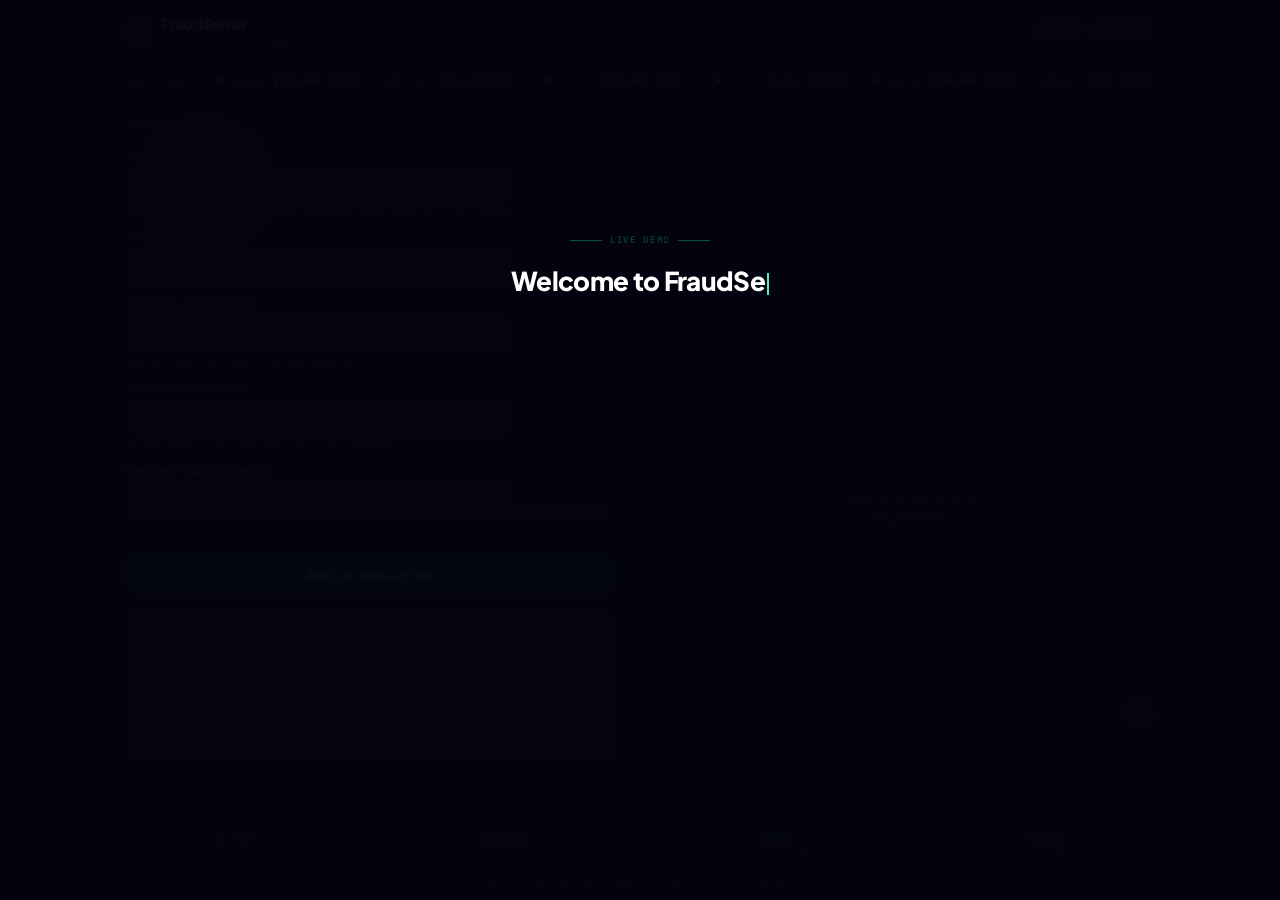
<file: templates/index.html>
<!DOCTYPE html>
<html lang="en">
<head>
<meta charset="UTF-8"/>
<meta name="viewport" content="width=device-width, initial-scale=1.0, maximum-scale=1.0"/>
<title>FraudSense — AML Transaction</title>
<link href="https://fonts.googleapis.com/css2?family=Plus+Jakarta+Sans:wght@300;400;500;600;700;800&family=JetBrains+Mono:wght@400;500&display=swap" rel="stylesheet"/>
<link rel="stylesheet" href="../static/css/fraudsense.css"/>
</head>
<body>

<canvas id="bgc"></canvas>


<div id="intro">
  <div class="intro-box">
    <div class="intro-tag">Live Demo</div>
    <div class="intro-heading" id="typed"></div>
    <div class="intro-sub" id="isub"></div>
    <div class="intro-steps" id="isteps">
      <div class="istep"><div class="isn">01</div><div class="ist"><strong>Pick the transaction type.</strong> Some move money in ways fraud loves. The model knows which ones.</div></div>
      <div class="istep"><div class="isn">02</div><div class="ist"><strong>Fill in the amounts.</strong> It is not just about how much was sent. It is about what was left behind.</div></div>
      <div class="istep"><div class="isn">03</div><div class="ist"><strong>Run it.</strong> You get a fraud score, a fraud type, and a full draft report ready to review.</div></div>
    </div>
    <p class="intro-note" id="inote">Uses PaySim synthetic data. Real systems also screen against watchlists and customer history. The logic here reflects those same principles.</p>
    <button class="ibtn" id="ibtn" onclick="closeIntro()">Show me</button>
  </div>
</div>


<div id="shell">
  <div class="topbar" id="topbar">
    <div class="tb-l">
      <div class="tb-mark"><svg viewBox="0 0 16 16"><circle cx="8" cy="8" r="5"/><path d="M8 5.5V8.5l2 1.5"/></svg></div>
      <div>
        <div class="tb-name">FraudSense</div>
        <div class="tb-sub">aml transaction intelligence</div>
      </div>
    </div>
    <div class="tb-r">
      <span class="pill pill-live">live</span>
      <span class="pill pill-auc">auc 0.998</span>
    </div>
  </div>

  <div class="feed-strip" id="feed-strip">
    <div class="feed-lbl">Transactions</div>
    <div class="feed-track"><div class="feed-inner" id="feed-inner"></div></div>
  </div>

  <div class="main">
    <div class="panel panel-l" id="panel-l">
      <div class="plabel">Transaction input</div>
      <div class="field" id="f-type">
        <label>Transaction type</label>
        <select id="txtype">
          <option value="TRANSFER">TRANSFER</option>
          <option value="CASH_OUT">CASH_OUT</option>
          <option value="PAYMENT">PAYMENT</option>
          <option value="DEBIT">DEBIT</option>
        </select>
        <div class="fhint">TRANSFER and CASH_OUT are the only types where fraud shows up in this dataset.</div>
      </div>
      <div class="field" id="f-amount">
        <label>Amount</label>
        <input type="number" id="amount" placeholder="e.g. 181000"/>
      </div>
      <div class="field" id="f-ob">
        <label>Sender balance before</label>
        <input type="number" id="ob" placeholder="e.g. 181000"/>
        <div class="fhint">What the sender had before they sent anything.</div>
      </div>
      <div class="field" id="f-oa">
        <label>Sender balance after</label>
        <input type="number" id="oa" placeholder="e.g. 0"/>
        <div class="fhint">If this drops to zero, the model pays close attention.</div>
      </div>
      <div class="field" id="f-db">
        <label>Recipient balance before</label>
        <input type="number" id="db" placeholder="e.g. 0"/>
        <div class="fhint">Zero here is a red flag. It can mean a throwaway account set up just to receive stolen funds.</div>
      </div>
      <button class="rbtn" id="rbtn" onclick="runAnalysis()">Analyze transaction</button>
      <div class="scbox">
        <div class="sc-hd">Try a scenario</div>
        <button class="sc sc-r" onclick="loadScenario('f1')">Full account drain via TRANSFER</button>
        <button class="sc sc-r" onclick="loadScenario('f2')">CASH_OUT to a zero-balance account</button>
        <button class="sc sc-g" onclick="loadScenario('l1')">Routine PAYMENT transaction</button>
      </div>
    </div>

    <div class="panel" id="panel-r">
      <div class="plabel">Analysis output</div>
      <div class="idle" id="idle">
        <svg viewBox="0 0 24 24"><rect x="3" y="3" width="18" height="18" rx="3"/><path d="M8 12h8M12 8v8"/></svg>
        <div class="idle-t">Enter a transaction and run the model</div>
      </div>
      <div class="results" id="results">
        <div class="verd" id="verd">
          <div class="vl"><div class="vdot" id="vdot"></div><div><div class="vname" id="vname">—</div><div class="vsub" id="vsub">—</div></div></div>
          <div class="vpct" id="vpct">—</div>
        </div>
        <div class="pcard" id="pcard">
          <div class="prow"><span>Fraud probability</span><span id="ppct">—</span></div>
          <div class="btrack"><div class="bfill" id="bfill" style="width:0%"></div></div>
          <div class="sgrid" id="sgrid"></div>
        </div>
        <div class="tcard" id="tcard">
          <div class="ttop">
            <div><div class="tname" id="tname">—</div><div class="tfatf" id="tfatf">—</div></div>
            <div class="tbadge" id="tbadge">—</div>
          </div>
          <div class="tdesc" id="tdesc">—</div>
          <div class="tsigs" id="tsigs"></div>
        </div>
        <div class="rcard" id="rcard">
          <div class="rhead">Why the model flagged this</div>
          <div id="reasons"></div>
        </div>
        <button class="sarbtn" id="sarbtn" onclick="openSAR()">Generate SAR Draft</button>
      </div>
    </div>
  </div>

  <div class="statsbar">
    <div class="fstat"><div class="fsn">0.998</div><div class="fsl">AUC-ROC</div></div>
    <div class="fstat"><div class="fsn">XGBoost</div><div class="fsl">Algorithm</div></div>
    <div class="fstat"><div class="fsn">SMOTE</div><div class="fsl">Imbalance handling</div></div>
    <div class="fstat"><div class="fsn">PaySim</div><div class="fsl">Training data</div></div>
  </div>

  <div class="pfooter">&#169; All Rights Reserved 2026 &nbsp;|&nbsp; Designed by Peace Valari</div>
</div>

<div id="sar-modal">
  <div class="sarbox">
    <div class="sarh">
      <div><div class="sareyebrow">Suspicious Activity Report</div><div class="sartitle">SAR Draft</div></div>
      <div class="sarx" onclick="closeSAR()">&#10005;</div>
    </div>
    <div class="sarmeta" id="sarmeta"></div>
    <div class="sarsec"><div class="sarsl">Narrative</div><div class="sarnar" id="sarnar"></div></div>
    <div class="sarsec"><div class="sarsl">Red flags identified</div><div class="sarflags" id="sarflags"></div></div>
    <div class="sarfn">Model-generated draft for demonstration purposes.<br/>In production, reviewed and filed by a certified AML analyst under FATF Recommendation 20.</div>
  </div>
</div>

<div id="clayer">
  <div class="cring" id="cring"></div>
  <div class="ccard" id="ccard">
    <div class="ctag" id="ctag"></div>
    <div class="ctitle" id="ctitle"></div>
    <div class="cbody" id="cbody"></div>
    <div class="cfoot">
      <div class="cdots" id="cdots"></div>
      <div class="cnav">
        <button class="cbtn csk" onclick="endTour()">Skip</button>
        <button class="cbtn cnx" id="cnext" onclick="nextStep()">Next</button>
      </div>
    </div>
  </div>
</div>

 <script src="../static/js/fraudsense.js"></script>
</body>
</html>
</file>
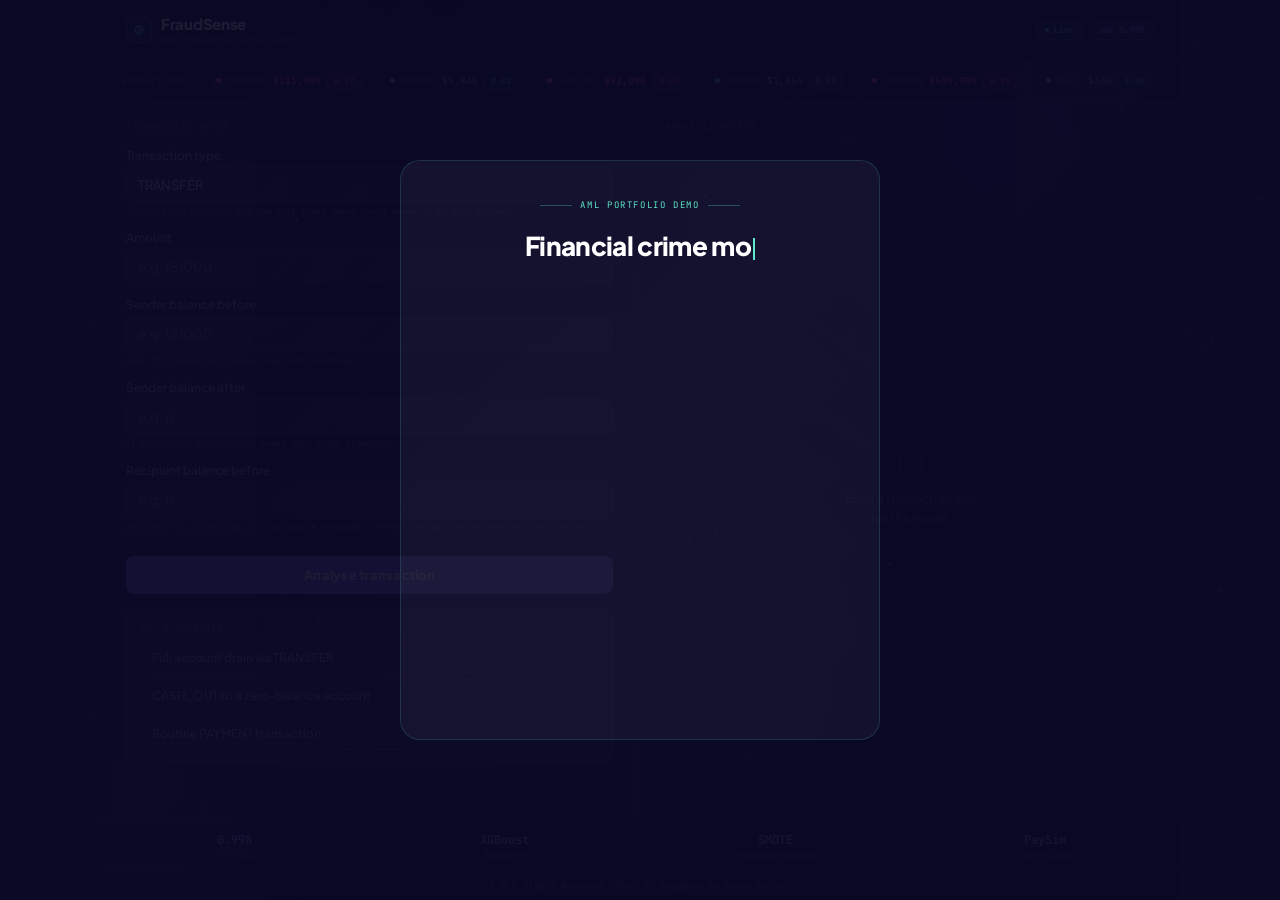
<file: claudex.html>
<!DOCTYPE html>
<html lang="en">
<head>
<meta charset="UTF-8"/>
<meta name="viewport" content="width=device-width, initial-scale=1.0, maximum-scale=1.0"/>
<title>FraudSense — AML Transaction Intelligence</title>
<link href="https://fonts.googleapis.com/css2?family=Plus+Jakarta+Sans:wght@300;400;500;600;700;800&family=JetBrains+Mono:wght@400;500&display=swap" rel="stylesheet"/>
<style>
:root{
  --bg1:#0f0c29;
  --bg2:#1a1a4e;
  --bg3:#0d2137;
  --surface:rgba(255,255,255,0.05);
  --surface2:rgba(255,255,255,0.03);
  --border:rgba(255,255,255,0.1);
  --border2:rgba(255,255,255,0.06);
  --accent:#5ee7c8;
  --accent2:#7b6ff0;
  --accent-dim:rgba(94,231,200,0.1);
  --accent-border:rgba(94,231,200,0.25);
  --red:#ff6b8a;
  --red-dim:rgba(255,107,138,0.08);
  --red-border:rgba(255,107,138,0.25);
  --green:#5ee7c8;
  --green-dim:rgba(94,231,200,0.08);
  --green-border:rgba(94,231,200,0.25);
  --amber:#ffcb6b;
  --text:#e8f0ff;
  --text-mid:rgba(232,240,255,0.55);
  --text-dim:rgba(232,240,255,0.28);
  --mono:'JetBrains Mono',monospace;
  --sans:'Plus Jakarta Sans',sans-serif;
}
*{box-sizing:border-box;margin:0;padding:0;-webkit-tap-highlight-color:transparent}
html,body{font-family:var(--sans);color:var(--text);overflow-x:hidden;min-height:100vh}
body{background:linear-gradient(135deg,var(--bg1) 0%,var(--bg2) 45%,var(--bg3) 100%);background-attachment:fixed}

canvas#bgc{position:fixed;inset:0;width:100%;height:100%;pointer-events:none;z-index:0;opacity:1}
#shell{position:relative;z-index:1;max-width:1080px;margin:0 auto;display:flex;flex-direction:column;min-height:100vh}

/* INTRO */
#intro{
  position:fixed;inset:0;z-index:500;
  background:rgba(10,8,35,0.92);
  display:flex;align-items:center;justify-content:center;
  padding:clamp(16px,4vw,40px);
  transition:opacity 0.55s ease,transform 0.55s ease;
}
#intro.out{opacity:0;transform:scale(0.98);pointer-events:none}
.intro-box{
  max-width:480px;width:100%;
  background:rgba(255,255,255,0.04);
  border:1px solid rgba(94,231,200,0.15);
  border-radius:20px;
  padding:clamp(22px,4vw,38px);
  text-align:center;
}
.intro-tag{
  font-family:var(--mono);font-size:9px;letter-spacing:0.18em;
  color:var(--accent);text-transform:uppercase;margin-bottom:18px;
  display:flex;align-items:center;justify-content:center;gap:8px;
}
.intro-tag::before,.intro-tag::after{content:'';flex:1;max-width:32px;height:0.5px;background:rgba(94,231,200,0.3)}
.intro-heading{
  font-size:clamp(20px,3.5vw,26px);font-weight:800;
  color:#fff;line-height:1.3;margin-bottom:6px;
  letter-spacing:-0.025em;min-height:clamp(52px,6vw,68px);
}
.cursor{display:inline-block;width:2px;height:0.85em;background:var(--accent);vertical-align:middle;margin-left:2px;animation:bl 0.85s step-end infinite}
@keyframes bl{0%,100%{opacity:1}50%{opacity:0}}
.intro-sub{font-size:clamp(11px,1.5vw,13px);color:var(--text-mid);margin-bottom:clamp(16px,3vw,22px);line-height:1.65;opacity:0;transition:opacity 0.5s}
.intro-sub.show{opacity:1}
.intro-steps{display:flex;flex-direction:column;gap:8px;margin-bottom:clamp(14px,2.5vw,20px);text-align:left;opacity:0;transform:translateY(5px);transition:opacity 0.45s,transform 0.45s}
.intro-steps.show{opacity:1;transform:translateY(0)}
.istep{display:flex;gap:11px;padding:10px 12px;background:rgba(94,231,200,0.06);border:0.5px solid rgba(94,231,200,0.15);border-radius:10px}
.isn{font-family:var(--mono);font-size:9px;color:var(--accent);min-width:16px;padding-top:2px;font-weight:500}
.ist{font-size:clamp(11px,1.4vw,12.5px);color:var(--text-mid);line-height:1.6}
.ist strong{color:var(--text);font-weight:700}
.intro-note{font-family:var(--mono);font-size:9px;color:var(--text-dim);line-height:1.75;margin-bottom:clamp(14px,2.5vw,20px);opacity:0;transition:opacity 0.5s 0.1s}
.intro-note.show{opacity:1}
.ibtn{width:100%;padding:11px;background:var(--accent2);border:none;border-radius:10px;color:#fff;font-family:var(--sans);font-size:clamp(12px,1.5vw,13px);font-weight:700;cursor:pointer;letter-spacing:0.03em;opacity:0;pointer-events:none;transition:opacity 0.5s,background 0.2s,transform 0.1s}
.ibtn.show{opacity:1;pointer-events:all}
.ibtn:hover{background:#6a5ee0}
.ibtn:active{transform:scale(0.98)}

/* NAV */
.topbar{
  display:flex;align-items:center;justify-content:space-between;
  padding:clamp(10px,1.8vh,14px) clamp(14px,2.5vw,26px);
  border-bottom:0.5px solid var(--border);
  background:rgba(10,8,35,0.5);
  position:sticky;top:0;z-index:50;
}
.tb-l{display:flex;align-items:center;gap:9px}
.tb-mark{width:26px;height:26px;background:rgba(94,231,200,0.12);border:0.5px solid rgba(94,231,200,0.3);border-radius:6px;display:flex;align-items:center;justify-content:center;flex-shrink:0}
.tb-mark svg{width:12px;height:12px;stroke:var(--accent);stroke-width:2;fill:none}
.tb-name{font-size:clamp(13px,2vw,15px);font-weight:800;color:#fff;letter-spacing:-0.02em}
.tb-sub{font-family:var(--mono);font-size:clamp(7px,1vw,9px);color:var(--text-dim);margin-top:1px}
.tb-r{display:flex;gap:6px}
.pill{font-family:var(--mono);font-size:clamp(7px,1vw,9px);padding:3px 9px;border-radius:20px}
.pill-live{background:rgba(94,231,200,0.1);color:var(--accent);border:0.5px solid rgba(94,231,200,0.25);display:flex;align-items:center;gap:4px}
.pill-live::before{content:'';width:4px;height:4px;border-radius:50%;background:var(--accent);display:inline-block;animation:pp 2s ease-in-out infinite}
@keyframes pp{0%,100%{opacity:1}50%{opacity:0.2}}
.pill-auc{background:rgba(123,111,240,0.12);color:#a89ef5;border:0.5px solid rgba(123,111,240,0.25)}

/* FEED */
.feed-strip{
  overflow:hidden;height:clamp(34px,4.5vh,42px);
  display:flex;align-items:center;
  border-bottom:0.5px solid var(--border);
  background:rgba(10,8,35,0.3);position:relative;
}
.feed-strip::before,.feed-strip::after{content:'';position:absolute;top:0;bottom:0;width:48px;z-index:2;pointer-events:none}
.feed-strip::before{left:0;background:linear-gradient(to right,rgba(15,12,41,0.9),transparent)}
.feed-strip::after{right:0;background:linear-gradient(to left,rgba(15,12,41,0.9),transparent)}
.feed-lbl{font-family:var(--mono);font-size:clamp(7px,1vw,8.5px);color:var(--text-dim);letter-spacing:0.1em;text-transform:uppercase;white-space:nowrap;padding:0 clamp(10px,1.5vw,16px);flex-shrink:0;position:relative;z-index:3}
.feed-track{flex:1;overflow:hidden;display:flex;align-items:center;height:100%}
.feed-inner{display:flex;animation:ticker 30s linear infinite;white-space:nowrap}
@keyframes ticker{0%{transform:translateX(0)}100%{transform:translateX(-50%)}}
.fi{display:inline-flex;align-items:center;gap:6px;padding:0 14px;border-right:0.5px solid var(--border2);height:clamp(34px,4.5vh,42px);flex-shrink:0}
.fd{width:5px;height:5px;border-radius:50%;flex-shrink:0}
.fd.fraud{background:var(--red);box-shadow:0 0 6px var(--red)}
.fd.clean{background:var(--green)}
.fd.alert{background:var(--red);animation:ap 0.7s ease-in-out infinite}
@keyframes ap{0%,100%{transform:scale(1)}50%{transform:scale(1.9);opacity:0.4}}
.ft{font-family:var(--mono);font-size:clamp(7px,1vw,9px);color:var(--text-dim)}
.fa{font-family:var(--mono);font-size:clamp(8px,1vw,9.5px);font-weight:500}
.fa.fraud{color:var(--red)}.fa.clean{color:var(--text-mid)}
.fs{font-family:var(--mono);font-size:clamp(7px,0.9vw,8.5px);padding:1px 6px;border-radius:4px}
.fs.fraud{background:rgba(255,107,138,0.1);color:var(--red);border:0.5px solid rgba(255,107,138,0.2)}
.fs.clean{background:rgba(94,231,200,0.08);color:var(--green);border:0.5px solid rgba(94,231,200,0.18)}

/* MAIN GRID */
.main{display:grid;grid-template-columns:1fr 1fr;flex:1;min-height:0}
.panel{padding:clamp(14px,2vh,22px) clamp(14px,2.2vw,26px);overflow-y:auto;scrollbar-width:none}
.panel::-webkit-scrollbar{display:none}
.panel-l{border-right:0.5px solid var(--border)}
.plabel{font-family:var(--mono);font-size:clamp(7px,1vw,8.5px);letter-spacing:0.12em;color:var(--text-dim);text-transform:uppercase;margin-bottom:clamp(10px,1.8vh,16px)}

/* FORM */
.field{margin-bottom:clamp(8px,1.3vh,12px)}
.field label{display:block;font-size:clamp(10.5px,1.4vw,12px);color:var(--text-mid);margin-bottom:4px;font-weight:600}
.fhint{font-family:var(--mono);font-size:clamp(7px,0.9vw,8.5px);color:var(--text-dim);margin-top:3px;line-height:1.55}
.field select,.field input{
  width:100%;padding:clamp(7px,1.1vh,9px) 11px;
  background:rgba(255,255,255,0.06);
  border:0.5px solid var(--border);border-radius:8px;
  font-size:clamp(11px,1.4vw,13px);color:var(--text);
  outline:none;transition:border-color 0.2s,background 0.2s;
  -webkit-appearance:none;font-family:var(--sans);
}
.field select:focus,.field input:focus{border-color:rgba(94,231,200,0.5);background:rgba(94,231,200,0.05)}
.field select option{background:#1a1a4e}
.field input::-webkit-inner-spin-button{-webkit-appearance:none}
.rbtn{
  width:100%;margin-top:clamp(8px,1.2vh,12px);padding:clamp(9px,1.3vh,11px);
  background:var(--accent2);color:#fff;border:none;border-radius:8px;
  font-family:var(--sans);font-size:clamp(11px,1.4vw,13px);font-weight:700;
  cursor:pointer;letter-spacing:0.02em;transition:background 0.2s,transform 0.1s;
}
.rbtn:hover{background:#6a5ee0}
.rbtn:active{transform:scale(0.98)}
.rbtn.busy{background:#3d3580;pointer-events:none}
.scbox{margin-top:clamp(10px,1.5vh,14px);padding:clamp(9px,1.3vh,12px) clamp(10px,1.5vw,14px);background:var(--surface);border:0.5px solid var(--border);border-radius:10px}
.sc-hd{font-family:var(--mono);font-size:clamp(7px,0.9vw,8.5px);color:var(--text-dim);letter-spacing:0.1em;text-transform:uppercase;margin-bottom:8px}
.sc{display:block;width:100%;text-align:left;padding:clamp(6px,0.9vh,8px) 10px;border-radius:7px;font-size:clamp(10px,1.3vw,12px);color:var(--text-mid);cursor:pointer;font-family:var(--sans);font-weight:500;transition:background 0.15s,color 0.15s;margin-bottom:5px;border:0.5px solid;background:transparent}
.sc:last-child{margin:0}
.sc-r{border-color:var(--red-border)}
.sc-r:hover{background:var(--red-dim);color:var(--text)}
.sc-g{border-color:var(--green-border)}
.sc-g:hover{background:var(--green-dim);color:var(--text)}

/* OUTPUT */
.idle{display:flex;flex-direction:column;align-items:center;justify-content:center;height:100%;min-height:260px;gap:7px}
.idle svg{width:clamp(22px,2.5vw,28px);height:clamp(22px,2.5vw,28px);stroke:rgba(255,255,255,0.1);stroke-width:1.5;fill:none;margin-bottom:4px}
.idle-t{font-size:clamp(10px,1.3vw,12px);color:var(--text-dim);text-align:center;line-height:1.65;max-width:145px}
.results{display:none;flex-direction:column;gap:clamp(8px,1.2vh,11px)}

.verd{display:flex;align-items:center;justify-content:space-between;padding:clamp(10px,1.5vh,14px) clamp(11px,1.5vw,16px);border-radius:10px;border:0.5px solid}
.verd.bad{background:var(--red-dim);border-color:var(--red-border)}
.verd.ok{background:var(--green-dim);border-color:var(--green-border)}
.vl{display:flex;align-items:center;gap:8px}
.vdot{width:7px;height:7px;border-radius:50%;flex-shrink:0}
.vdot.bad{background:var(--red)}
.vdot.ok{background:var(--green)}
.vname{font-size:clamp(12px,1.6vw,14px);font-weight:700;color:#fff}
.vsub{font-family:var(--mono);font-size:clamp(7px,0.9vw,9px);color:var(--text-dim);margin-top:2px}
.vpct{font-size:clamp(20px,2.8vw,26px);font-weight:800;letter-spacing:-0.03em}
.vpct.bad{color:var(--red)}.vpct.ok{color:var(--green)}

.pcard{padding:clamp(10px,1.5vh,14px) clamp(11px,1.5vw,16px);background:var(--surface);border:0.5px solid var(--border);border-radius:10px}
.prow{display:flex;justify-content:space-between;font-family:var(--mono);font-size:clamp(7px,0.9vw,9px);color:var(--text-dim);margin-bottom:7px}
.btrack{height:3px;background:rgba(255,255,255,0.07);border-radius:2px;overflow:hidden;margin-bottom:9px}
.bfill{height:100%;border-radius:2px;transition:width 1s cubic-bezier(0.4,0,0.2,1)}
.sgrid{display:grid;grid-template-columns:1fr 1fr;gap:6px}
.sig{background:var(--surface2);border:0.5px solid var(--border2);border-radius:7px;padding:clamp(6px,1vh,9px) 10px}
.sigl{font-family:var(--mono);font-size:clamp(6px,0.85vw,8px);color:var(--text-dim);margin-bottom:2px;text-transform:uppercase;letter-spacing:0.06em}
.sigv{font-size:clamp(10px,1.3vw,12px);font-weight:700}
.sigv.r{color:var(--red)}.sigv.g{color:var(--green)}.sigv.a{color:var(--amber)}

.tcard{padding:clamp(10px,1.5vh,13px) clamp(11px,1.5vw,15px);border-radius:10px;border:0.5px solid;display:none;flex-direction:column;gap:7px}
.tcard.show{display:flex}
.tcard.ato{background:rgba(255,107,138,0.06);border-color:var(--red-border)}
.tcard.lay{background:rgba(255,203,107,0.05);border-color:rgba(255,203,107,0.2)}
.tcard.co{background:rgba(123,111,240,0.06);border-color:rgba(123,111,240,0.2)}
.tcard.ok2{background:var(--green-dim);border-color:var(--green-border)}
.ttop{display:flex;align-items:flex-start;justify-content:space-between;gap:8px}
.tname{font-size:clamp(12px,1.6vw,14px);font-weight:700;color:#fff}
.tfatf{font-family:var(--mono);font-size:clamp(7px,0.85vw,8.5px);color:var(--text-dim);margin-top:2px}
.tbadge{font-family:var(--mono);font-size:clamp(7px,0.85vw,8.5px);padding:3px 8px;border-radius:20px;white-space:nowrap;flex-shrink:0}
.tbadge.ato{background:rgba(255,107,138,0.12);color:var(--red);border:0.5px solid var(--red-border)}
.tbadge.lay{background:rgba(255,203,107,0.1);color:var(--amber);border:0.5px solid rgba(255,203,107,0.22)}
.tbadge.co{background:rgba(123,111,240,0.1);color:#a89ef5;border:0.5px solid rgba(123,111,240,0.22)}
.tdesc{font-size:clamp(10px,1.25vw,11.5px);color:var(--text-mid);line-height:1.65}
.tsigs{display:flex;flex-wrap:wrap;gap:5px}
.tsig{font-family:var(--mono);font-size:clamp(6px,0.85vw,8.5px);padding:2px 7px;border-radius:5px;background:rgba(255,255,255,0.04);border:0.5px solid var(--border);color:var(--text-dim)}

.rcard{padding:clamp(10px,1.5vh,13px) clamp(11px,1.5vw,15px);background:var(--surface);border:0.5px solid var(--border);border-radius:10px}
.rhead{font-family:var(--mono);font-size:clamp(7px,0.9vw,8.5px);color:var(--text-dim);letter-spacing:0.1em;text-transform:uppercase;margin-bottom:8px}
.ri{display:flex;gap:7px;align-items:flex-start;padding:4px 0;border-bottom:0.5px solid var(--border2)}
.ri:last-child{border:none}
.rdot{width:4px;height:4px;border-radius:50%;flex-shrink:0;margin-top:5px}
.rdot.r{background:var(--red)}.rdot.g{background:var(--green)}.rdot.a{background:var(--amber)}.rdot.n{background:rgba(255,255,255,0.15)}
.rtxt{font-size:clamp(10px,1.25vw,11.5px);color:var(--text-mid);line-height:1.6}

.sarbtn{width:100%;padding:clamp(8px,1.1vh,10px);border:0.5px solid rgba(94,231,200,0.3);background:rgba(94,231,200,0.08);border-radius:8px;color:var(--accent);font-family:var(--sans);font-size:clamp(10px,1.3vw,12px);font-weight:700;cursor:pointer;letter-spacing:0.02em;transition:background 0.2s,color 0.2s;display:none}
.sarbtn.show{display:block}
.sarbtn:hover{background:var(--accent);color:#0f0c29}

/* STATS */
.statsbar{
  display:flex;border-top:0.5px solid var(--border);
  background:rgba(10,8,35,0.4);
  flex-shrink:0;
}
.fstat{flex:1;padding:clamp(8px,1.2vh,12px) 8px;text-align:center;border-right:0.5px solid var(--border)}
.fstat:last-child{border:none}
.fsn{font-family:var(--mono);font-size:clamp(9px,1.3vw,12px);font-weight:500;color:#a89ef5}
.fsl{font-size:clamp(7px,0.9vw,9px);color:var(--text-dim);margin-top:1px;white-space:nowrap}

/* FOOTER */
.pfooter{text-align:center;padding:clamp(6px,0.9vh,10px) 16px;border-top:0.5px solid var(--border);font-family:var(--mono);font-size:clamp(7px,0.85vw,9px);color:var(--text-dim);letter-spacing:0.05em;background:rgba(10,8,35,0.3);flex-shrink:0}

/* SAR MODAL */
#sar-modal{position:fixed;inset:0;z-index:600;background:rgba(10,8,35,0.88);display:none;align-items:center;justify-content:center;padding:clamp(12px,3vw,24px)}
#sar-modal.show{display:flex}
.sarbox{background:#0e0b2e;border:0.5px solid var(--border);border-radius:16px;width:100%;max-width:520px;max-height:88dvh;overflow-y:auto;padding:clamp(18px,3vw,28px);scrollbar-width:none}
.sarbox::-webkit-scrollbar{display:none}
.sarh{display:flex;align-items:flex-start;justify-content:space-between;margin-bottom:clamp(12px,2vh,18px)}
.sareyebrow{font-family:var(--mono);font-size:9px;color:var(--text-dim);letter-spacing:0.12em;text-transform:uppercase;margin-bottom:3px}
.sartitle{font-size:clamp(16px,2.2vw,20px);font-weight:800;color:#fff;letter-spacing:-0.02em}
.sarx{background:var(--surface);border:0.5px solid var(--border);border-radius:6px;width:28px;height:28px;display:flex;align-items:center;justify-content:center;cursor:pointer;color:var(--text-dim);font-size:14px;flex-shrink:0;transition:background 0.15s}
.sarx:hover{background:rgba(255,255,255,0.1)}
.sarmeta{display:grid;grid-template-columns:1fr 1fr;gap:7px;margin-bottom:clamp(12px,2vh,16px)}
.sarmi{padding:8px 11px;background:var(--surface);border:0.5px solid var(--border);border-radius:8px}
.sarml{font-family:var(--mono);font-size:clamp(7px,0.9vw,8.5px);color:var(--text-dim);letter-spacing:0.07em;text-transform:uppercase;margin-bottom:2px}
.sarmv{font-size:clamp(11px,1.4vw,13px);color:var(--text);font-weight:700}
.sarsec{margin-bottom:clamp(10px,1.8vh,16px)}
.sarsl{font-family:var(--mono);font-size:clamp(7px,0.9vw,8.5px);color:var(--accent);letter-spacing:0.1em;text-transform:uppercase;margin-bottom:7px;padding-bottom:6px;border-bottom:0.5px solid var(--border)}
.sarnar{font-size:clamp(11px,1.3vw,12.5px);color:var(--text-mid);line-height:1.75;background:var(--surface);border:0.5px solid var(--border);border-radius:8px;padding:12px}
.sarflags{display:flex;flex-direction:column;gap:6px}
.sarflag{display:flex;align-items:flex-start;gap:8px;font-size:clamp(11px,1.3vw,12.5px);color:var(--text-mid);line-height:1.55}
.sarflag::before{content:'';width:4px;height:4px;border-radius:50%;background:var(--red);flex-shrink:0;margin-top:5px}
.sarfn{font-family:var(--mono);font-size:clamp(7px,0.9vw,9px);color:var(--text-dim);text-align:center;margin-top:clamp(12px,2vh,18px);line-height:1.7;padding-top:clamp(10px,1.5vh,14px);border-top:0.5px solid var(--border)}

/* COACH */
#clayer{position:fixed;inset:0;z-index:400;pointer-events:none}
.cring{position:fixed;border-radius:10px;border:1.5px solid rgba(94,231,200,0.55);pointer-events:none;z-index:399;opacity:0;transition:all 0.3s ease;box-shadow:0 0 18px rgba(94,231,200,0.1)}
.cring.on{opacity:1}
.ccard{
  position:fixed;width:min(218px,56vw);
  background:#0e0b2e;
  border:0.5px solid rgba(94,231,200,0.25);
  border-radius:12px;padding:13px 14px;
  pointer-events:all;
  opacity:0;transform:translateY(4px);
  transition:opacity 0.3s ease,transform 0.3s ease;
  box-shadow:0 12px 40px rgba(0,0,0,0.6);z-index:401;
}
.ccard.on{opacity:1;transform:translateY(0)}
.ctag{font-family:var(--mono);font-size:8px;color:var(--accent);letter-spacing:0.12em;text-transform:uppercase;margin-bottom:4px}
.ctitle{font-size:clamp(11px,1.4vw,13px);font-weight:700;color:#fff;margin-bottom:4px;line-height:1.3}
.cbody{font-size:clamp(10px,1.2vw,11.5px);color:var(--text-mid);line-height:1.6;margin-bottom:10px}
.cfoot{display:flex;align-items:center;justify-content:space-between}
.cdots{display:flex;gap:4px}
.cdot{width:4px;height:4px;border-radius:50%;background:rgba(255,255,255,0.12)}
.cdot.on{background:var(--accent)}
.cnav{display:flex;gap:5px}
.cbtn{font-size:10px;padding:5px 10px;border-radius:6px;cursor:pointer;font-family:var(--sans);font-weight:700;border:none}
.cnx{background:var(--accent2);color:#fff;transition:background 0.15s}
.cnx:hover{background:#6a5ee0}
.csk{background:transparent;color:var(--text-dim);border:0.5px solid var(--border)}
.csk:hover{color:var(--text-mid)}

.ldots{display:inline-flex;gap:3px;align-items:center;margin-left:6px}
.ld{width:3px;height:3px;border-radius:50%;background:rgba(255,255,255,0.7);animation:ld 1.2s infinite ease-in-out}
.ld:nth-child(2){animation-delay:.2s}.ld:nth-child(3){animation-delay:.4s}
@keyframes ld{0%,80%,100%{transform:scale(0.5);opacity:0.3}40%{transform:scale(1);opacity:1}}

/* RESPONSIVE */
@media(max-width:660px){
  body{overflow-y:auto}
  .main{grid-template-columns:1fr}
  .panel-l{border-right:none;border-bottom:0.5px solid var(--border)}
  .statsbar{display:grid;grid-template-columns:1fr 1fr}
  .statsbar .fstat:nth-child(2){border-right:none}
  .statsbar .fstat:nth-child(3){border-top:0.5px solid var(--border)}
  .statsbar .fstat:nth-child(4){border-top:0.5px solid var(--border);border-right:none}
}
@media(max-width:340px){
  .feed-strip,.pfooter{display:none}
  .statsbar{grid-template-columns:1fr 1fr}
}
@media(orientation:landscape)and(max-height:500px){
  .feed-strip{height:28px}
  .main{overflow:hidden}
  .panel{overflow-y:auto}
}
</style>
</head>
<body>

<canvas id="bgc"></canvas>

<!-- INTRO -->
<div id="intro">
  <div class="intro-box">
    <div class="intro-tag">AML Portfolio Demo</div>
    <div class="intro-heading" id="typed"></div>
    <div class="intro-sub" id="isub">Built to show how machine learning catches financial fraud before it disappears. Run a transaction through it and see exactly what the model finds.</div>
    <div class="intro-steps" id="isteps">
      <div class="istep"><div class="isn">01</div><div class="ist"><strong>Pick the transaction type.</strong> Some move money in ways fraud loves. The model knows which ones.</div></div>
      <div class="istep"><div class="isn">02</div><div class="ist"><strong>Fill in the amounts.</strong> It is not just about how much was sent. It is about what was left behind.</div></div>
      <div class="istep"><div class="isn">03</div><div class="ist"><strong>Run it.</strong> You get a fraud score, a fraud type, and a full draft report ready to review.</div></div>
    </div>
    <p class="intro-note" id="inote">Uses PaySim synthetic data. Real systems also screen against watchlists and customer history. The logic here reflects those same principles.</p>
    <button class="ibtn" id="ibtn" onclick="closeIntro()">Show me</button>
  </div>
</div>

<!-- SHELL -->
<div id="shell">
  <div class="topbar" id="topbar">
    <div class="tb-l">
      <div class="tb-mark"><svg viewBox="0 0 16 16"><circle cx="8" cy="8" r="5"/><path d="M8 5.5V8.5l2 1.5"/></svg></div>
      <div>
        <div class="tb-name">FraudSense</div>
        <div class="tb-sub">aml transaction intelligence</div>
      </div>
    </div>
    <div class="tb-r">
      <span class="pill pill-live">live</span>
      <span class="pill pill-auc">auc 0.998</span>
    </div>
  </div>

  <div class="feed-strip" id="feed-strip">
    <div class="feed-lbl">Transactions</div>
    <div class="feed-track"><div class="feed-inner" id="feed-inner"></div></div>
  </div>

  <div class="main">
    <div class="panel panel-l" id="panel-l">
      <div class="plabel">Transaction input</div>
      <div class="field" id="f-type">
        <label>Transaction type</label>
        <select id="txtype">
          <option value="TRANSFER">TRANSFER</option>
          <option value="CASH_OUT">CASH_OUT</option>
          <option value="PAYMENT">PAYMENT</option>
          <option value="DEBIT">DEBIT</option>
        </select>
        <div class="fhint">TRANSFER and CASH_OUT are the only types where fraud shows up in this dataset.</div>
      </div>
      <div class="field" id="f-amount">
        <label>Amount</label>
        <input type="number" id="amount" placeholder="e.g. 181000"/>
      </div>
      <div class="field" id="f-ob">
        <label>Sender balance before</label>
        <input type="number" id="ob" placeholder="e.g. 181000"/>
        <div class="fhint">What the sender had before they sent anything.</div>
      </div>
      <div class="field" id="f-oa">
        <label>Sender balance after</label>
        <input type="number" id="oa" placeholder="e.g. 0"/>
        <div class="fhint">If this drops to zero, the model pays close attention.</div>
      </div>
      <div class="field" id="f-db">
        <label>Recipient balance before</label>
        <input type="number" id="db" placeholder="e.g. 0"/>
        <div class="fhint">Zero here is a red flag. It can mean a throwaway account set up just to receive stolen funds.</div>
      </div>
      <button class="rbtn" id="rbtn" onclick="runAnalysis()">Analyse transaction</button>
      <div class="scbox">
        <div class="sc-hd">Try a scenario</div>
        <button class="sc sc-r" onclick="loadScenario('f1')">Full account drain via TRANSFER</button>
        <button class="sc sc-r" onclick="loadScenario('f2')">CASH_OUT to a zero-balance account</button>
        <button class="sc sc-g" onclick="loadScenario('l1')">Routine PAYMENT transaction</button>
      </div>
    </div>

    <div class="panel" id="panel-r">
      <div class="plabel">Analysis output</div>
      <div class="idle" id="idle">
        <svg viewBox="0 0 24 24"><rect x="3" y="3" width="18" height="18" rx="3"/><path d="M8 12h8M12 8v8"/></svg>
        <div class="idle-t">Enter a transaction and run the model</div>
      </div>
      <div class="results" id="results">
        <div class="verd" id="verd">
          <div class="vl"><div class="vdot" id="vdot"></div><div><div class="vname" id="vname">—</div><div class="vsub" id="vsub">—</div></div></div>
          <div class="vpct" id="vpct">—</div>
        </div>
        <div class="pcard" id="pcard">
          <div class="prow"><span>Fraud probability</span><span id="ppct">—</span></div>
          <div class="btrack"><div class="bfill" id="bfill" style="width:0%"></div></div>
          <div class="sgrid" id="sgrid"></div>
        </div>
        <div class="tcard" id="tcard">
          <div class="ttop">
            <div><div class="tname" id="tname">—</div><div class="tfatf" id="tfatf">—</div></div>
            <div class="tbadge" id="tbadge">—</div>
          </div>
          <div class="tdesc" id="tdesc">—</div>
          <div class="tsigs" id="tsigs"></div>
        </div>
        <div class="rcard" id="rcard">
          <div class="rhead">Why the model flagged this</div>
          <div id="reasons"></div>
        </div>
        <button class="sarbtn" id="sarbtn" onclick="openSAR()">Generate SAR Draft</button>
      </div>
    </div>
  </div>

  <div class="statsbar">
    <div class="fstat"><div class="fsn">0.998</div><div class="fsl">AUC-ROC</div></div>
    <div class="fstat"><div class="fsn">XGBoost</div><div class="fsl">Algorithm</div></div>
    <div class="fstat"><div class="fsn">SMOTE</div><div class="fsl">Imbalance handling</div></div>
    <div class="fstat"><div class="fsn">PaySim</div><div class="fsl">Training data</div></div>
  </div>

  <div class="pfooter">&#169; All Rights Reserved 2026 &nbsp;|&nbsp; Designed by Peace Valari</div>
</div>

<!-- SAR MODAL -->
<div id="sar-modal">
  <div class="sarbox">
    <div class="sarh">
      <div><div class="sareyebrow">Suspicious Activity Report</div><div class="sartitle">SAR Draft</div></div>
      <div class="sarx" onclick="closeSAR()">&#10005;</div>
    </div>
    <div class="sarmeta" id="sarmeta"></div>
    <div class="sarsec"><div class="sarsl">Narrative</div><div class="sarnar" id="sarnar"></div></div>
    <div class="sarsec"><div class="sarsl">Red flags identified</div><div class="sarflags" id="sarflags"></div></div>
    <div class="sarfn">Model-generated draft for demonstration purposes.<br/>In production, reviewed and filed by a certified AML analyst under FATF Recommendation 20.</div>
  </div>
</div>

<!-- COACH -->
<div id="clayer">
  <div class="cring" id="cring"></div>
  <div class="ccard" id="ccard">
    <div class="ctag" id="ctag"></div>
    <div class="ctitle" id="ctitle"></div>
    <div class="cbody" id="cbody"></div>
    <div class="cfoot">
      <div class="cdots" id="cdots"></div>
      <div class="cnav">
        <button class="cbtn csk" onclick="endTour()">Skip</button>
        <button class="cbtn cnx" id="cnext" onclick="nextStep()">Next</button>
      </div>
    </div>
  </div>
</div>

<script>
/* BG CANVAS with colorful gradient orbs */
(function(){
  const cv=document.getElementById('bgc'),ctx=cv.getContext('2d');
  let W,H;
  const orbs=[
    {x:0.15,y:0.2,r:0.28,c:'rgba(94,231,200,0.07)',vx:0.0003,vy:0.0002},
    {x:0.8,y:0.15,r:0.32,c:'rgba(123,111,240,0.09)',vx:-0.0002,vy:0.0003},
    {x:0.5,y:0.75,r:0.35,c:'rgba(255,107,138,0.06)',vx:0.0002,vy:-0.0002},
    {x:0.9,y:0.8,r:0.22,c:'rgba(94,231,200,0.05)',vx:-0.0003,vy:-0.0002},
    {x:0.1,y:0.85,r:0.2,c:'rgba(255,203,107,0.05)',vx:0.0002,vy:0.0003},
  ];
  const pts=Array.from({length:36},()=>({x:Math.random(),y:Math.random(),vx:(Math.random()-0.5)*0.0003,vy:(Math.random()-0.5)*0.0003}));
  function resize(){W=cv.width=window.innerWidth;H=cv.height=window.innerHeight;}
  function draw(){
    ctx.clearRect(0,0,W,H);
    orbs.forEach(o=>{
      o.x+=o.vx;o.y+=o.vy;
      if(o.x<0||o.x>1)o.vx*=-1;
      if(o.y<0||o.y>1)o.vy*=-1;
      const g=ctx.createRadialGradient(o.x*W,o.y*H,0,o.x*W,o.y*H,o.r*Math.max(W,H));
      g.addColorStop(0,o.c);g.addColorStop(1,'transparent');
      ctx.fillStyle=g;ctx.fillRect(0,0,W,H);
    });
    pts.forEach(p=>{p.x+=p.vx;p.y+=p.vy;if(p.x<0||p.x>1)p.vx*=-1;if(p.y<0||p.y>1)p.vy*=-1;});
    ctx.fillStyle='rgba(94,231,200,0.5)';
    pts.forEach(p=>{ctx.beginPath();ctx.arc(p.x*W,p.y*H,1.2,0,Math.PI*2);ctx.fill();});
    ctx.lineWidth=0.5;
    for(let i=0;i<pts.length;i++)for(let j=i+1;j<pts.length;j++){
      const dx=(pts[i].x-pts[j].x)*W,dy=(pts[i].y-pts[j].y)*H,d=Math.sqrt(dx*dx+dy*dy);
      if(d<90){ctx.globalAlpha=(1-d/90)*0.2;ctx.strokeStyle='rgba(94,231,200,1)';ctx.beginPath();ctx.moveTo(pts[i].x*W,pts[i].y*H);ctx.lineTo(pts[j].x*W,pts[j].y*H);ctx.stroke();ctx.globalAlpha=1;}
    }
    requestAnimationFrame(draw);
  }
  resize();draw();
  window.addEventListener('resize',resize);
})();

/* FEED */
const FEED=[
  {t:'TRANSFER',a:'$181,000',s:'0.97',f:true},
  {t:'PAYMENT',a:'$9,840',s:'0.02',f:false},
  {t:'CASH_OUT',a:'$92,000',s:'0.94',f:true},
  {t:'PAYMENT',a:'$1,864',s:'0.01',f:false},
  {t:'TRANSFER',a:'$450,000',s:'0.99',f:true,al:true},
  {t:'DEBIT',a:'$340',s:'0.00',f:false},
  {t:'CASH_OUT',a:'$67,200',s:'0.88',f:true},
  {t:'PAYMENT',a:'$5,200',s:'0.03',f:false},
  {t:'TRANSFER',a:'$23,100',s:'0.91',f:true},
  {t:'PAYMENT',a:'$780',s:'0.01',f:false},
  {t:'CASH_OUT',a:'$130,000',s:'0.96',f:true,al:true},
  {t:'DEBIT',a:'$2,100',s:'0.00',f:false},
];
(function(){
  const rows=[...FEED,...FEED];
  document.getElementById('feed-inner').innerHTML=rows.map(d=>`<div class="fi"><div class="fd ${d.al?'alert':d.f?'fraud':'clean'}"></div><span class="ft">${d.t}</span><span class="fa ${d.f?'fraud':'clean'}">${d.a}</span><span class="fs ${d.f?'fraud':'clean'}">${d.s}</span></div>`).join('');
})();

/* INTRO */
const HEADING="Financial crime moves fast.\nThis model moves faster.";
function typeIt(el,text,cb){
  let i=0;
  function tick(){el.innerHTML=text.slice(0,i).replace(/\n/g,'<br>')+'<span class="cursor"></span>';if(i<text.length){i++;setTimeout(tick,30+Math.random()*14);}else if(cb)setTimeout(cb,200);}
  tick();
}
setTimeout(()=>{
  typeIt(document.getElementById('typed'),HEADING,()=>{
    document.getElementById('isub').classList.add('show');
    document.getElementById('isteps').classList.add('show');
    setTimeout(()=>{document.getElementById('inote').classList.add('show');setTimeout(()=>document.getElementById('ibtn').classList.add('show'),250);},400);
  });
},280);
function closeIntro(){
  const el=document.getElementById('intro');el.classList.add('out');
  setTimeout(()=>{el.style.display='none';setTimeout(startPreTour,360);},530);
}

/* SCENARIOS */
function loadScenario(id){
  const s={f1:{t:'TRANSFER',a:181000,ob:181000,oa:0,db:0},f2:{t:'CASH_OUT',a:92000,ob:92000,oa:0,db:0},l1:{t:'PAYMENT',a:9840,ob:170136,oa:160296,db:2500}}[id];
  if(!s)return;
  document.getElementById('txtype').value=s.t;
  document.getElementById('amount').value=s.a;
  document.getElementById('ob').value=s.ob;
  document.getElementById('oa').value=s.oa;
  document.getElementById('db').value=s.db;
}
function resetInputs(){
  document.getElementById('txtype').value='TRANSFER';
  ['amount','ob','oa','db'].forEach(id=>document.getElementById(id).value='');
}

/* TYPOLOGY */
function getTypo(type,drain,db,fraud){
  if(!fraud)return null;
  if(type==='TRANSFER'&&drain>90&&db===0)return{
    k:'ato',
    name:'Account Takeover',
    fatf:'FATF Financial Crime Typology',
    desc:"Someone gained access to this account without the owner knowing and immediately moved all the money out. This is called an Account Takeover (ATO): a fraudster gets in, empties the account in one move, and disappears before the real owner notices anything is wrong.",
    sigs:[
      'Full account drain (everything sent at once)',
      'Recipient had no prior balance (likely a throwaway account)',
      'Single exit transaction (in and out, no back and forth)',
    ],
    badge:'Account Takeover'
  };
  if(type==='CASH_OUT'&&drain>70)return{
    k:'co',
    name:'Illicit Cash Conversion',
    fatf:'FATF Financial Crime Typology',
    desc:"A large portion of this account is being converted to cash quickly. This is a common first step in money laundering called Placement, where illegally obtained money is introduced into the financial system and immediately pulled out as cash to make it harder to trace.",
    sigs:[
      'High drain ratio (most of the balance sent)',
      'CASH_OUT used as exit method',
      'Rapid cash extraction pattern',
    ],
    badge:'Illicit Cash-Out'
  };
  if(type==='TRANSFER'&&db===0)return{
    k:'lay',
    name:'Layering via Mule Account',
    fatf:'FATF Financial Crime Typology',
    desc:"The recipient account had no money in it before this transfer arrived. This is a strong sign of a mule account, which is a bank account opened or taken over by criminals specifically to receive stolen funds and pass them on quickly. The goal is to put distance between the money and its original source, a process known as Layering.",
    sigs:[
      'Recipient balance was zero (no legitimate account history)',
      'Mule account pattern (account exists only to receive and move funds)',
      'Layering stage (money being shuffled to hide its origin)',
    ],
    badge:'Layering'
  };
  return{
    k:'ato',
    name:'Suspicious Movement',
    fatf:'FATF General Fraud Indicators',
    desc:"This transaction matches several patterns the model associates with fraud. The balance movement is unusual and the transaction type is one the model has learned to watch closely.",
    sigs:[
      'High fraud probability score',
      'Unusual balance movement detected',
    ],
    badge:'Suspicious'
  };
}

let lastState={};

/* ANALYSIS */
async function runAnalysis(){
  const btn=document.getElementById('rbtn');
  btn.classList.add('busy');
  btn.innerHTML='Analysing<span class="ldots"><span class="ld"></span><span class="ld"></span><span class="ld"></span></span>';

  const type  = document.getElementById('txtype').value;
  const amount= parseFloat(document.getElementById('amount').value)||0;
  const ob    = parseFloat(document.getElementById('ob').value)||0;
  const oa    = parseFloat(document.getElementById('oa').value)||0;
  const db    = parseFloat(document.getElementById('db').value)||0;

  let p, fraud;
  try {
    const resp = await fetch('/predict', {
      method:'POST',
      headers:{'Content-Type':'application/json'},
      body: JSON.stringify({
        type,
        amount,
        oldBalanceOrig: ob,
        newBalanceOrig: oa,
        oldBalanceDest: db,
      })
    });
    if(!resp.ok) throw new Error('Server error '+resp.status);
    const result = await resp.json();
    p     = result.probability;
    fraud = result.fraud;
  } catch(err){
    btn.classList.remove('busy');
    btn.textContent='Analyse transaction';
    alert('Could not reach the model. Make sure the Flask server is running.');
    return;
  }

  btn.classList.remove('busy');
  btn.textContent='Analyse transaction';

  const pct   = Math.round(p*100);
  const drain = ob>0?Math.round((amount/ob)*100):0;
  const origD = Math.abs(ob-oa-amount);
  lastState   = {type,amount,ob,oa,db,pct,drain,origD,fraud};

  document.getElementById('idle').style.display='none';
  const res=document.getElementById('results');res.style.display='flex';

  const v=document.getElementById('verd');
  v.className='verd '+(fraud?'bad':'ok');
  document.getElementById('vdot').className='vdot '+(fraud?'bad':'ok');
  document.getElementById('vname').textContent=fraud?'Flag for review':'Looks clean';
  document.getElementById('vsub').textContent=(fraud?'High fraud probability · ':'Low risk · ')+type;
  const vp=document.getElementById('vpct');
  vp.className='vpct '+(fraud?'bad':'ok');vp.textContent=pct+'%';
  document.getElementById('ppct').textContent=pct+'%';

  const bf=document.getElementById('bfill');
  bf.style.width='0%';bf.style.background=fraud?'#ff6b8a':'#5ee7c8';
  setTimeout(()=>{bf.style.width=pct+'%';},80);

  document.getElementById('sgrid').innerHTML=[
    {l:'How much was drained',v:drain+'% of balance sent',c:drain>90?'r':drain>50?'a':'g'},
    {l:'Balance adds up',v:origD<1?'Exact to the cent (suspicious)':'Looks normal',c:origD<1?'r':'g'},
    {l:'Recipient had money before',v:db===0?'No — throwaway account risk':'Yes — looks normal',c:db===0?'a':'g'},
    {l:'Transaction type risk',v:(type==='TRANSFER'||type==='CASH_OUT')?'High risk type':'Low risk type',c:(type==='TRANSFER'||type==='CASH_OUT')?'a':'g'}
  ].map(s=>`<div class="sig"><div class="sigl">${s.l}</div><div class="sigv ${s.c}">${s.v}</div></div>`).join('');

  const typo=getTypo(type,drain,db,fraud);
  const tc=document.getElementById('tcard');
  if(typo){
    tc.className='tcard show '+typo.k;
    document.getElementById('tname').textContent=typo.name;
    document.getElementById('tfatf').textContent=typo.fatf;
    document.getElementById('tdesc').textContent=typo.desc;
    document.getElementById('tbadge').textContent=typo.badge;
    document.getElementById('tbadge').className='tbadge '+typo.k;
    document.getElementById('tsigs').innerHTML=typo.sigs.map(s=>`<span class="tsig">${s}</span>`).join('');
  } else {tc.className='tcard';}

  document.getElementById('reasons').innerHTML=(fraud?[
    {t:`The sender sent ${drain}% of their entire balance in a single transaction. Most people do not send everything they have at once.`,c:'r'},
    {t:origD<1?'The amount sent matched the sender balance to the exact cent. That kind of precision is rare in normal transactions and common in automated fraud scripts.':'The numbers do not add up cleanly between what was sent and what was left behind.',c:origD<1?'r':'n'},
    {t:db===0?'The recipient account had zero money in it before this transfer arrived. Legitimate accounts usually have some history. An empty account waiting to receive funds is a warning sign.':'The recipient account looked normal before this transaction.',c:db===0?'a':'g'},
    {t:type+' is the only transaction type in this dataset where fraud consistently appears. The model has learned to treat it as high risk.',c:'a'}
  ]:[
    {t:`Only ${drain}% of the sender balance was used. There is no sign of the account being emptied.`,c:'g'},
    {t:type+' transactions almost never appear as fraud across the full training dataset.',c:'g'},
    {t:'The balance movement on both sides of this transaction looks normal and expected.',c:'g'}
  ]).map(r=>`<div class="ri"><div class="rdot ${r.c}"></div><div class="rtxt">${r.t}</div></div>`).join('');

  const sb=document.getElementById('sarbtn');
  fraud?sb.classList.add('show'):sb.classList.remove('show');
  resetInputs();
  setTimeout(()=>startPostTour(),500);
}

/* SAR */
function openSAR(){
  const s=lastState;
  const ref='SAR-'+Date.now().toString().slice(-8);
  const today=new Date().toLocaleDateString('en-GB',{day:'2-digit',month:'short',year:'numeric'});
  document.getElementById('sarmeta').innerHTML=[
    {l:'Reference',v:ref},{l:'Date',v:today},
    {l:'Type',v:s.type},{l:'Amount',v:'$'+s.amount.toLocaleString()},
    {l:'Fraud score',v:s.pct+'%'},{l:'Risk level',v:s.pct>85?'Critical':s.pct>65?'High':'Medium'}
  ].map(m=>`<div class="sarmi"><div class="sarml">${m.l}</div><div class="sarmv">${m.v}</div></div>`).join('');
  document.getElementById('sarnar').textContent=`On ${today}, a ${s.type} transaction of $${s.amount.toLocaleString()} was flagged by the automated monitoring system with a fraud probability of ${s.pct}%. The sender held $${s.ob.toLocaleString()} before the transaction and $${s.oa.toLocaleString()} after, meaning ${s.drain}% of their balance was sent in a single move. The recipient held $${s.db.toLocaleString()} before receiving the funds. The transaction pattern is consistent with ${s.drain>90&&s.db===0?'an account takeover where a fraudster accessed the account without permission and emptied it, sending funds to a throwaway recipient account with no prior balance':s.type==='CASH_OUT'?'illicit cash conversion, where funds are rapidly withdrawn as cash to make them harder to trace':'suspicious fund movement that requires further investigation'}. This case has been escalated for analyst review.`;
  document.getElementById('sarflags').innerHTML=[
    s.drain>90?`${s.drain}% of the sender balance was sent in a single transaction. This level of account drainage in one move is a strong indicator of account takeover.`:null,
    s.origD<1?'The transaction amount matched the sender pre-transaction balance to the exact cent. Normal transactions rarely align this precisely. This is a pattern commonly seen in automated fraud.':null,
    s.db===0?'The recipient account held zero funds before this transfer. This is consistent with a mule account, an account set up or taken over by criminals specifically to receive and quickly move stolen funds.':null,
    `${s.type} is a transaction type that consistently appears in fraud cases within this dataset and is treated as high risk by the model.`,
    `The model returned a fraud confidence score of ${s.pct}%, which exceeds the threshold required to escalate for human review.`
  ].filter(Boolean).map(f=>`<div class="sarflag">${f}</div>`).join('');
  document.getElementById('sar-modal').classList.add('show');
}
function closeSAR(){document.getElementById('sar-modal').classList.remove('show');}
document.getElementById('sar-modal').addEventListener('click',function(e){if(e.target===this)closeSAR();});

/* COACH -- positions card AWAY from inputs, always on right panel or above */
const PRE=[
  {tag:'Step 1 of 5',title:'Welcome',body:"This is a live fraud detection model. It reads transaction data and tells you whether something looks suspicious. Walk through in about a minute.",target:'topbar',pos:'bc',total:5},
  {tag:'Step 2 of 5',title:'The live feed',body:"Transactions are being screened in real time up there. Red dots are flagged. Green ones are clean. The numbers are their fraud scores.",target:'feed-strip',pos:'bc',total:5},
  {tag:'Step 3 of 5',title:'Transaction type',body:"TRANSFER and CASH_OUT are the only types where fraud ever shows up. PAYMENT and DEBIT come back clean every time. The model figured that out on its own.",target:'f-type',pos:'rp',total:5},
  {tag:'Step 4 of 5',title:'The balance fields',body:"The model does not just look at the amount. It looks at what was left behind. A sender who sends everything they have and ends up at zero is a strong fraud signal.",target:'f-ob',pos:'rp',total:5},
  {tag:'Step 5 of 5',title:'Try a scenario',body:"Load one of the pre-built transactions below the form, or enter your own values. Hit Analyse and see what the model finds.",target:'rbtn',pos:'rp',total:5}
];
const POST=[
  {tag:'Insight 1 of 4',title:'The fraud score',body:"The model gives every transaction a probability between 0 and 1. Anything above 0.5 gets flagged. This one scored 0.998 on the accuracy test, which means it almost never gets it wrong.",target:'pcard',pos:'lp',total:4},
  {tag:'Insight 2 of 4',title:'What type of fraud is it',body:"Flagging a transaction is just the start. The model also identifies what kind of fraud it looks like: an account takeover (someone breaking in and emptying it), layering (shuffling stolen money through throwaway accounts), or cash conversion (quickly turning funds to cash). This matters because each type gets investigated differently.",target:'tcard',pos:'lp',total:4},
  {tag:'Insight 3 of 4',title:'Why the model flagged it',body:"This section breaks down exactly which signals triggered the flag. Each one maps to a real fraud behaviour pattern.",target:'rcard',pos:'lp',total:4},
  {tag:'Insight 4 of 4',title:'The SAR draft',body:"A Suspicious Activity Report is what gets filed with regulators after a flag. Click the button below to see a pre-filled draft based on this transaction.",target:'sarbtn',pos:'lp',total:4}
];

let cStep=0,cPost=false;

function buildDots(total,active){
  const c=document.getElementById('cdots');c.innerHTML='';
  for(let i=0;i<total;i++){const d=document.createElement('div');d.className='cdot'+(i===active?' on':'');c.appendChild(d);}
}

function posCoach(tid,pos){
  const card=document.getElementById('ccard'),ring=document.getElementById('cring');
  const tel=document.getElementById(tid);
  if(!tel){card.style.cssText='position:fixed;top:80px;left:50%;transform:translateX(-50%);width:218px';return;}
  const r=tel.getBoundingClientRect();
  const vw=window.innerWidth,vh=window.innerHeight;
  const bw=Math.min(218,vw*0.56);
  const bh=180; // approx card height

  ring.style.cssText=`position:fixed;top:${r.top-4}px;left:${r.left-4}px;width:${r.width+8}px;height:${r.height+8}px;`;
  ring.classList.add('on');

  let top,left;

  if(pos==='bc'){
    // below center of target
    top=r.bottom+10;
    left=r.left+r.width/2-bw/2;
  } else if(pos==='rp'){
    // place on RIGHT PANEL side, vertically aligned with target
    // find right panel
    const rp=document.getElementById('panel-r');
    if(rp){
      const rpr=rp.getBoundingClientRect();
      left=rpr.left+12;
      top=r.top;
    } else {
      left=r.right+14;top=r.top;
    }
  } else if(pos==='lp'){
    // place on LEFT PANEL side
    const lp=document.getElementById('panel-l');
    if(lp){
      const lpr=lp.getBoundingClientRect();
      left=lpr.left+12;
      top=r.top;
    } else {
      left=r.left-bw-14;top=r.top;
    }
  } else {
    left=r.right+14;top=r.top;
  }

  // clamp within viewport
  left=Math.max(6,Math.min(left,vw-bw-6));
  top=Math.max(60,Math.min(top,vh-bh-10));

  card.style.cssText=`position:fixed;top:${top}px;left:${left}px;transform:none;width:${bw}px;`;
}

function showStep(idx,post){
  const steps=post?POST:PRE;
  if(idx>=steps.length){endTour();return;}
  const s=steps[idx];
  document.getElementById('ctag').textContent=s.tag;
  document.getElementById('ctitle').textContent=s.title;
  document.getElementById('cbody').textContent=s.body;
  document.getElementById('cnext').textContent=idx===steps.length-1?(post?'Done':'Got it'):'Next';
  buildDots(s.total,idx);
  const card=document.getElementById('ccard');
  card.classList.remove('on');document.getElementById('cring').classList.remove('on');
  setTimeout(()=>{posCoach(s.target,s.pos);card.classList.add('on');},70);
}

function nextStep(){cStep++;showStep(cStep,cPost);}
function endTour(){document.getElementById('ccard').classList.remove('on');document.getElementById('cring').classList.remove('on');}
function startPreTour(){cPost=false;cStep=0;showStep(0,false);}
function startPostTour(){cPost=true;cStep=0;showStep(0,true);}
</script>
</body>
</html>
</file>
<file: static/css/fraudsense.css>
:root{
  --bg1:#030910;
  --bg2:#030910;
  --bg3:#030910;
  --surface:rgba(255,255,255,0.05);
  --surface2:rgba(255,255,255,0.03);
  --border:rgba(255,255,255,0.1);
  --border2:rgba(255,255,255,0.06);
  --accent1: #0a4c42;
  --accent1a: #270fc0;
  --accent-dim1: rgba(59, 115, 246, 0.12);
  --accent-border1: rgba(59, 96, 246, 0.22);
  --accent:#5ee7c8;
  --accent2:#7b6ff0;
  --accent-dim:rgba(94,231,200,0.1);
  --accent-border:rgba(94,231,200,0.25);
  --red:#ff6b8a;
  --red-dim:rgba(255,107,138,0.08);
  --red-border:rgba(255,107,138,0.25);
  --green:#5ee7c8;
  --green-dim:rgba(94,231,200,0.08);
  --green-border:rgba(94,231,200,0.25);
  --amber:#ffcb6b;
  --text:#e8f0ff;
  --text-mid:rgba(232,240,255,0.55);
  --text-dim:rgba(232,240,255,0.28);
  --mono:'JetBrains Mono',monospace;
  --sans:'Plus Jakarta Sans',sans-serif;
}
*{box-sizing:border-box;margin:0;padding:0;-webkit-tap-highlight-color:transparent}
html,body{font-family:var(--sans);color:var(--text);overflow-x:hidden;min-height:100vh}
body{background:linear-gradient(135deg,var(--bg1) 0%,var(--bg2) 45%,var(--bg3) 100%);background-attachment:fixed}

canvas#bgc{position:fixed;inset:0;width:100%;height:100%;pointer-events:none;z-index:0;opacity:1}
#shell{position:relative;z-index:1;max-width:1080px;margin:0 auto;display:flex;flex-direction:column;min-height:100vh}

/* INTRO */
#intro{
  position:fixed;inset:0;z-index:500;
  background:rgba(4, 4, 16, 0.971);
  display:flex;align-items:center;justify-content:center;
  padding:clamp(16px,4vw,40px);
  transition:opacity 0.55s ease,transform 0.55s ease;
}
#intro.out{opacity:0;transform:scale(0.98);pointer-events:none}
.intro-box{
  max-width:500px;width:100%;
  /* background:rgba(255,255,255,0.04); */
  /* border:1px solid rgba(94,231,200,0.15); */
  border-radius:20px;
  padding:clamp(22px,4vw,38px);
  text-align:center;
}
.intro-tag{
  font-family:var(--mono);font-size:9px;letter-spacing:0.18em;
  color:var(--accent1);text-transform:uppercase;margin-bottom:18px;
  display:flex;align-items:center;justify-content:center;gap:8px;
}
.intro-tag::before,.intro-tag::after{content:'';flex:1;max-width:32px;height:0.5px;background:var(--accent1)}
.intro-heading{
  font-size:clamp(20px,3.5vw,26px);font-weight:800;
  color:#fff;line-height:1.3;margin-bottom:6px;
  letter-spacing:-0.025em;min-height:clamp(52px,6vw,68px);
}
.cursor{display:inline-block;width:2px;height:0.85em;background:var(--accent);vertical-align:middle;margin-left:2px;animation:bl 0.85s step-end infinite}
@keyframes bl{0%,100%{opacity:1}50%{opacity:0}}
.intro-sub{font-size:clamp(11px,1.5vw,13px);color:var(--text-mid);margin-bottom:clamp(16px,3vw,22px);line-height:1.65;opacity:0;transition:opacity 0.5s}
.intro-sub.show{opacity:1}
.intro-steps{display:flex;flex-direction:column;gap:8px;margin-bottom:clamp(14px,2.5vw,20px);text-align:left;opacity:0;transform:translateY(5px);transition:opacity 0.45s,transform 0.45s}
.intro-steps.show{opacity:1;transform:translateY(0)}
.istep{display:flex;gap:11px;padding:10px 12px;background:rgba(94,231,200,0.06);border:0.5px solid rgba(94,231,200,0.15);border-radius:10px}
.isn{font-family:var(--mono);font-size:9px;color:var(--accent1);min-width:16px;padding-top:2px;font-weight:500}
.ist{font-size:clamp(11px,1.4vw,12.5px);color:var(--text-mid);line-height:1.6}
.ist strong{color:var(--text);font-weight:700}
.intro-note{font-family:var(--mono);font-size:9px;color:var(--text-dim);line-height:1.75;margin-bottom:clamp(14px,2.5vw,20px);opacity:0;transition:opacity 0.5s 0.1s}
.intro-note.show{opacity:1}
.ibtn{width:100%;padding:11px;background:var(--accent1);border:none;border-radius:10px;color:#fff;font-family:var(--sans);font-size:clamp(12px,1.5vw,13px);font-weight:700;cursor:pointer;letter-spacing:0.03em;opacity:0;pointer-events:none;transition:opacity 0.5s,background 0.2s,transform 0.1s}
.ibtn.show{opacity:1;pointer-events:all}
.ibtn:hover{background:#2dbfae}
.ibtn:active{transform:scale(0.98)}

/* NAV */
.topbar{
  display:flex;align-items:center;justify-content:space-between;
  padding:clamp(10px,1.8vh,14px) clamp(14px,2.5vw,26px);
  border-bottom:0.5px solid var(--border);
  background:rgba(10,8,35,0.5);
  position:sticky;top:0;z-index:50;
}
.tb-l{display:flex;align-items:center;gap:9px}
.tb-mark{width:26px;height:26px;background:rgba(94,231,200,0.12);border:0.5px solid rgba(94,231,200,0.3);border-radius:6px;display:flex;align-items:center;justify-content:center;flex-shrink:0}
.tb-mark svg{width:12px;height:12px;stroke:var(--accent1);stroke-width:2;fill:none}
.tb-name{font-size:clamp(13px,2vw,15px);font-weight:800;color:#fff;letter-spacing:-0.02em}
.tb-sub{font-family:var(--mono);font-size:clamp(7px,1vw,9px);color:var(--text-dim);margin-top:1px}
.tb-r{display:flex;gap:6px}
.pill{font-family:var(--mono);font-size:clamp(7px,1vw,9px);padding:3px 9px;border-radius:20px}
.pill-live{background:rgba(94,231,200,0.1);color:var(--accent);border:0.5px solid rgba(94,231,200,0.25);display:flex;align-items:center;gap:4px}
.pill-live::before{content:'';width:4px;height:4px;border-radius:50%;background:var(--accent);display:inline-block;animation:pp 2s ease-in-out infinite}
@keyframes pp{0%,100%{opacity:1}50%{opacity:0.2}}
.pill-auc{background:rgba(123,111,240,0.12);color:#a89ef5;border:0.5px solid rgba(123,111,240,0.25)}

/* FEED */
.feed-strip{
  overflow:hidden;height:clamp(34px,4.5vh,42px);
  display:flex;align-items:center;
  border-bottom:0.5px solid var(--border);
  background:rgba(10,8,35,0.3);position:relative;
}
.feed-strip::before,.feed-strip::after{content:'';position:absolute;top:0;bottom:0;width:48px;z-index:2;pointer-events:none}
.feed-strip::before{left:0;background:linear-gradient(to right,rgba(15,12,41,0.9),transparent)}
.feed-strip::after{right:0;background:linear-gradient(to left,rgba(15,12,41,0.9),transparent)}
.feed-lbl{font-family:var(--mono);font-size:clamp(7px,1vw,8.5px);color:var(--text-dim);letter-spacing:0.1em;text-transform:uppercase;white-space:nowrap;padding:0 clamp(10px,1.5vw,16px);flex-shrink:0;position:relative;z-index:3}
.feed-track{flex:1;overflow:hidden;display:flex;align-items:center;height:100%}
.feed-inner{display:flex;animation:ticker 30s linear infinite;white-space:nowrap}
@keyframes ticker{0%{transform:translateX(0)}100%{transform:translateX(-50%)}}
.fi{display:inline-flex;align-items:center;gap:6px;padding:0 14px;border-right:0.5px solid var(--border2);height:clamp(34px,4.5vh,42px);flex-shrink:0}
.fd{width:5px;height:5px;border-radius:50%;flex-shrink:0}
.fd.fraud{background:var(--red);box-shadow:0 0 6px var(--red)}
.fd.clean{background:var(--green)}
.fd.alert{background:var(--red);animation:ap 0.7s ease-in-out infinite}
@keyframes ap{0%,100%{transform:scale(1)}50%{transform:scale(1.9);opacity:0.4}}
.ft{font-family:var(--mono);font-size:clamp(7px,1vw,9px);color:var(--text-dim)}
.fa{font-family:var(--mono);font-size:clamp(8px,1vw,9.5px);font-weight:500}
.fa.fraud{color:var(--red)}.fa.clean{color:var(--text-mid)}
.fs{font-family:var(--mono);font-size:clamp(7px,0.9vw,8.5px);padding:1px 6px;border-radius:4px}
.fs.fraud{background:rgba(255,107,138,0.1);color:var(--red);border:0.5px solid rgba(255,107,138,0.2)}
.fs.clean{background:rgba(94,231,200,0.08);color:var(--green);border:0.5px solid rgba(94,231,200,0.18)}

/* MAIN GRID */
.main{display:grid;grid-template-columns:1fr 1fr;flex:1;min-height:0}
.panel{padding:clamp(14px,2vh,22px) clamp(14px,2.2vw,26px);overflow-y:auto;scrollbar-width:none}
.panel::-webkit-scrollbar{display:none}
.panel-l{border-right:0.5px solid var(--border)}
.plabel{font-family:var(--mono);font-size:clamp(7px,1vw,8.5px);letter-spacing:0.12em;color:var(--text-dim);text-transform:uppercase;margin-bottom:clamp(10px,1.8vh,16px)}

/* FORM */
.field{margin-bottom:clamp(8px,1.3vh,12px)}
.field label{display:block;font-size:clamp(10.5px,1.4vw,12px);color:var(--text-mid);margin-bottom:4px;font-weight:600}
.fhint{font-family:var(--mono);font-size:clamp(7px,0.9vw,8.5px);color:var(--text-dim);margin-top:3px;line-height:1.55}
.field select,.field input{
  width:100%;padding:clamp(7px,1.1vh,9px) 11px;
  background:rgba(255,255,255,0.06);
  border:0.5px solid var(--border);border-radius:8px;
  font-size:clamp(11px,1.4vw,13px);color:var(--text);
  outline:none;transition:border-color 0.2s,background 0.2s;
  -webkit-appearance:none;font-family:var(--sans);
}
.field select:focus,.field input:focus{border-color:rgba(94,231,200,0.5);background:rgba(94,231,200,0.05)}
.field select option{background:#1a1a4e}
.field input::-webkit-inner-spin-button{-webkit-appearance:none}
.rbtn{
  width:100%;margin-top:clamp(8px,1.2vh,12px);padding:clamp(9px,1.3vh,11px);
  background:var(--accent1);color:#fff;border:none;border-radius:8px;
  font-family:var(--sans);font-size:clamp(11px,1.4vw,13px);font-weight:700;
  cursor:pointer;letter-spacing:0.02em;transition:background 0.2s,transform 0.1s;
}
.rbtn:hover{background:#2dbfae}
.rbtn:active{transform:scale(0.98)}
.rbtn.busy{background:#11474a;pointer-events:none}
.scbox{margin-top:clamp(10px,1.5vh,14px);padding:clamp(9px,1.3vh,12px) clamp(10px,1.5vw,14px);background:var(--surface);border:0.5px solid var(--border);border-radius:10px}
.sc-hd{font-family:var(--mono);font-size:clamp(7px,0.9vw,8.5px);color:var(--text-dim);letter-spacing:0.1em;text-transform:uppercase;margin-bottom:8px}
.sc{display:block;width:100%;text-align:left;padding:clamp(6px,0.9vh,8px) 10px;border-radius:7px;font-size:clamp(10px,1.3vw,12px);color:var(--text-mid);cursor:pointer;font-family:var(--sans);font-weight:500;transition:background 0.15s,color 0.15s;margin-bottom:5px;border:0.5px solid;background:transparent}
.sc:last-child{margin:0}
.sc-r{border-color:var(--red-border)}
.sc-r:hover{background:var(--red-dim);color:var(--text)}
.sc-g{border-color:var(--green-border)}
.sc-g:hover{background:var(--green-dim);color:var(--text)}

/* OUTPUT */
.idle{display:flex;flex-direction:column;align-items:center;justify-content:center;height:100%;min-height:260px;gap:7px}
.idle svg{width:clamp(22px,2.5vw,28px);height:clamp(22px,2.5vw,28px);stroke:rgba(255,255,255,0.1);stroke-width:1.5;fill:none;margin-bottom:4px}
.idle-t{font-size:clamp(10px,1.3vw,12px);color:var(--text-dim);text-align:center;line-height:1.65;max-width:145px}
.results{display:none;flex-direction:column;gap:clamp(8px,1.2vh,11px)}

.verd{display:flex;align-items:center;justify-content:space-between;padding:clamp(10px,1.5vh,14px) clamp(11px,1.5vw,16px);border-radius:10px;border:0.5px solid}
.verd.bad{background:var(--red-dim);border-color:var(--red-border)}
.verd.ok{background:var(--green-dim);border-color:var(--green-border)}
.vl{display:flex;align-items:center;gap:8px}
.vdot{width:7px;height:7px;border-radius:50%;flex-shrink:0}
.vdot.bad{background:var(--red)}
.vdot.ok{background:var(--green)}
.vname{font-size:clamp(12px,1.6vw,14px);font-weight:700;color:#fff}
.vsub{font-family:var(--mono);font-size:clamp(7px,0.9vw,9px);color:var(--text-dim);margin-top:2px}
.vpct{font-size:clamp(20px,2.8vw,26px);font-weight:800;letter-spacing:-0.03em}
.vpct.bad{color:var(--red)}.vpct.ok{color:var(--green)}

.pcard{padding:clamp(10px,1.5vh,14px) clamp(11px,1.5vw,16px);background:var(--surface);border:0.5px solid var(--border);border-radius:10px}
.prow{display:flex;justify-content:space-between;font-family:var(--mono);font-size:clamp(7px,0.9vw,9px);color:var(--text-dim);margin-bottom:7px}
.btrack{height:3px;background:rgba(255,255,255,0.07);border-radius:2px;overflow:hidden;margin-bottom:9px}
.bfill{height:100%;border-radius:2px;transition:width 1s cubic-bezier(0.4,0,0.2,1)}
.sgrid{display:grid;grid-template-columns:1fr 1fr;gap:6px}
.sig{background:var(--surface2);border:0.5px solid var(--border2);border-radius:7px;padding:clamp(6px,1vh,9px) 10px}
.sigl{font-family:var(--mono);font-size:clamp(6px,0.85vw,8px);color:var(--text-dim);margin-bottom:2px;text-transform:uppercase;letter-spacing:0.06em}
.sigv{font-size:clamp(10px,1.3vw,12px);font-weight:700}
.sigv.r{color:var(--red)}.sigv.g{color:var(--green)}.sigv.a{color:var(--amber)}

.tcard{padding:clamp(10px,1.5vh,13px) clamp(11px,1.5vw,15px);border-radius:10px;border:0.5px solid;display:none;flex-direction:column;gap:7px}
.tcard.show{display:flex}
.tcard.ato{background:rgba(255,107,138,0.06);border-color:var(--red-border)}
.tcard.lay{background:rgba(255,203,107,0.05);border-color:rgba(255,203,107,0.2)}
.tcard.co{background:rgba(123,111,240,0.06);border-color:rgba(123,111,240,0.2)}
.tcard.ok2{background:var(--green-dim);border-color:var(--green-border)}
.ttop{display:flex;align-items:flex-start;justify-content:space-between;gap:8px}
.tname{font-size:clamp(12px,1.6vw,14px);font-weight:700;color:#fff}
.tfatf{font-family:var(--mono);font-size:clamp(7px,0.85vw,8.5px);color:var(--text-dim);margin-top:2px}
.tbadge{font-family:var(--mono);font-size:clamp(7px,0.85vw,8.5px);padding:3px 8px;border-radius:20px;white-space:nowrap;flex-shrink:0}
.tbadge.ato{background:rgba(255,107,138,0.12);color:var(--red);border:0.5px solid var(--red-border)}
.tbadge.lay{background:rgba(255,203,107,0.1);color:var(--amber);border:0.5px solid rgba(255,203,107,0.22)}
.tbadge.co{background:rgba(123,111,240,0.1);color:#a89ef5;border:0.5px solid rgba(123,111,240,0.22)}
.tdesc{font-size:clamp(10px,1.25vw,11.5px);color:var(--text-mid);line-height:1.65}
.tsigs{display:flex;flex-wrap:wrap;gap:5px}
.tsig{font-family:var(--mono);font-size:clamp(6px,0.85vw,8.5px);padding:2px 7px;border-radius:5px;background:rgba(255,255,255,0.04);border:0.5px solid var(--border);color:var(--text-dim)}

.rcard{padding:clamp(10px,1.5vh,13px) clamp(11px,1.5vw,15px);background:var(--surface);border:0.5px solid var(--border);border-radius:10px}
.rhead{font-family:var(--mono);font-size:clamp(7px,0.9vw,8.5px);color:var(--text-dim);letter-spacing:0.1em;text-transform:uppercase;margin-bottom:8px}
.ri{display:flex;gap:7px;align-items:flex-start;padding:4px 0;border-bottom:0.5px solid var(--border2)}
.ri:last-child{border:none}
.rdot{width:4px;height:4px;border-radius:50%;flex-shrink:0;margin-top:5px}
.rdot.r{background:var(--red)}.rdot.g{background:var(--green)}.rdot.a{background:var(--amber)}.rdot.n{background:rgba(255,255,255,0.15)}
.rtxt{font-size:clamp(10px,1.25vw,11.5px);color:var(--text-mid);line-height:1.6}

.sarbtn{width:100%;padding:clamp(8px,1.1vh,10px);border:0.5px solid rgba(94,231,200,0.3);background:rgba(94,231,200,0.08);border-radius:8px;color:var(--accent);font-family:var(--sans);font-size:clamp(10px,1.3vw,12px);font-weight:700;cursor:pointer;letter-spacing:0.02em;transition:background 0.2s,color 0.2s;display:none}
.sarbtn.show{display:block}
.sarbtn:hover{background:var(--accent);color:#0f0c29}

/* STATS */
.statsbar{
  display:flex;border-top:0.5px solid var(--border);
  background:rgba(10,8,35,0.4);
  flex-shrink:0;
}
.fstat{flex:1;padding:clamp(8px,1.2vh,12px) 8px;text-align:center;border-right:0.5px solid var(--border)}
.fstat:last-child{border:none}
.fsn{font-family:var(--mono);font-size:clamp(9px,1.3vw,12px);font-weight:500;color:#14656d}
.fsl{font-size:clamp(7px,0.9vw,9px);color:var(--text-dim);margin-top:1px;white-space:nowrap}

/* FOOTER */
.pfooter{text-align:center;padding:clamp(6px,0.9vh,10px) 16px;border-top:0.5px solid var(--border);font-family:var(--mono);font-size:clamp(7px,0.85vw,9px);color:var(--text-dim);letter-spacing:0.05em;background:rgba(10,8,35,0.3);flex-shrink:0}

/* SAR MODAL */
#sar-modal{position:fixed;inset:0;z-index:600;background:rgba(10,8,35,0.88);display:none;align-items:center;justify-content:center;padding:clamp(12px,3vw,24px)}
#sar-modal.show{display:flex}
.sarbox{background:#0e0b2e;border:0.5px solid var(--border);border-radius:16px;width:100%;max-width:520px;max-height:88dvh;overflow-y:auto;padding:clamp(18px,3vw,28px);scrollbar-width:none}
.sarbox::-webkit-scrollbar{display:none}
.sarh{display:flex;align-items:flex-start;justify-content:space-between;margin-bottom:clamp(12px,2vh,18px)}
.sareyebrow{font-family:var(--mono);font-size:9px;color:var(--text-dim);letter-spacing:0.12em;text-transform:uppercase;margin-bottom:3px}
.sartitle{font-size:clamp(16px,2.2vw,20px);font-weight:800;color:#fff;letter-spacing:-0.02em}
.sarx{background:var(--surface);border:0.5px solid var(--border);border-radius:6px;width:28px;height:28px;display:flex;align-items:center;justify-content:center;cursor:pointer;color:var(--text-dim);font-size:14px;flex-shrink:0;transition:background 0.15s}
.sarx:hover{background:rgba(255,255,255,0.1)}
.sarmeta{display:grid;grid-template-columns:1fr 1fr;gap:7px;margin-bottom:clamp(12px,2vh,16px)}
.sarmi{padding:8px 11px;background:var(--surface);border:0.5px solid var(--border);border-radius:8px}
.sarml{font-family:var(--mono);font-size:clamp(7px,0.9vw,8.5px);color:var(--text-dim);letter-spacing:0.07em;text-transform:uppercase;margin-bottom:2px}
.sarmv{font-size:clamp(11px,1.4vw,13px);color:var(--text);font-weight:700}
.sarsec{margin-bottom:clamp(10px,1.8vh,16px)}
.sarsl{font-family:var(--mono);font-size:clamp(7px,0.9vw,8.5px);color:var(--accent);letter-spacing:0.1em;text-transform:uppercase;margin-bottom:7px;padding-bottom:6px;border-bottom:0.5px solid var(--border)}
.sarnar{font-size:clamp(11px,1.3vw,12.5px);color:var(--text-mid);line-height:1.75;background:var(--surface);border:0.5px solid var(--border);border-radius:8px;padding:12px}
.sarflags{display:flex;flex-direction:column;gap:6px}
.sarflag{display:flex;align-items:flex-start;gap:8px;font-size:clamp(11px,1.3vw,12.5px);color:var(--text-mid);line-height:1.55}
.sarflag::before{content:'';width:4px;height:4px;border-radius:50%;background:var(--red);flex-shrink:0;margin-top:5px}
.sarfn{font-family:var(--mono);font-size:clamp(7px,0.9vw,9px);color:var(--text-dim);text-align:center;margin-top:clamp(12px,2vh,18px);line-height:1.7;padding-top:clamp(10px,1.5vh,14px);border-top:0.5px solid var(--border)}

/* COACH */
#clayer{position:fixed;inset:0;z-index:400;pointer-events:none}
.cring{position:fixed;border-radius:10px;border:1.5px solid rgba(94,231,200,0.55);pointer-events:none;z-index:399;opacity:0;transition:all 0.3s ease;box-shadow:0 0 18px rgba(94,231,200,0.1)}
.cring.on{opacity:1}
.ccard{
  position:fixed;width:min(218px,56vw);
  background:#0e0b2e;
  border:0.5px solid rgba(94,231,200,0.25);
  border-radius:12px;padding:13px 14px;
  pointer-events:all;
  opacity:0;transform:translateY(4px);
  transition:opacity 0.3s ease,transform 0.3s ease;
  box-shadow:0 12px 40px rgba(0,0,0,0.6);z-index:401;
}
.ccard.on{opacity:1;transform:translateY(0)}
.ctag{font-family:var(--mono);font-size:8px;color:var(--accent);letter-spacing:0.12em;text-transform:uppercase;margin-bottom:4px}
.ctitle{font-size:clamp(11px,1.4vw,13px);font-weight:700;color:#fff;margin-bottom:4px;line-height:1.3}
.cbody{font-size:clamp(10px,1.2vw,11.5px);color:var(--text-mid);line-height:1.6;margin-bottom:10px}
.cfoot{display:flex;align-items:center;justify-content:space-between}
.cdots{display:flex;gap:4px}
.cdot{width:4px;height:4px;border-radius:50%;background:rgba(255,255,255,0.12)}
.cdot.on{background:var(--accent1)}
.cnav{display:flex;gap:5px}
.cbtn{font-size:10px;padding:5px 10px;border-radius:6px;cursor:pointer;font-family:var(--sans);font-weight:700;border:none}
.cnx{background:var(--accent1);color:#fff;transition:background 0.15s}
.cnx:hover{background:#2dbfae}
.csk{background:transparent;color:var(--text-dim);border:0.5px solid var(--border)}
.csk:hover{color:var(--text-mid)}

.ldots{display:inline-flex;gap:3px;align-items:center;margin-left:6px}
.ld{width:3px;height:3px;border-radius:50%;background:rgba(255,255,255,0.7);animation:ld 1.2s infinite ease-in-out}
.ld:nth-child(2){animation-delay:.2s}.ld:nth-child(3){animation-delay:.4s}
@keyframes ld{0%,80%,100%{transform:scale(0.5);opacity:0.3}40%{transform:scale(1);opacity:1}}

/* RESPONSIVE */
@media(max-width:660px){
  body{overflow-y:auto}
  .main{grid-template-columns:1fr}
  .panel-l{border-right:none;border-bottom:0.5px solid var(--border)}
  .statsbar{display:grid;grid-template-columns:1fr 1fr}
  .statsbar .fstat:nth-child(2){border-right:none}
  .statsbar .fstat:nth-child(3){border-top:0.5px solid var(--border)}
  .statsbar .fstat:nth-child(4){border-top:0.5px solid var(--border);border-right:none}
}
@media(max-width:340px){
  .feed-strip,.pfooter{display:none}
  .statsbar{grid-template-columns:1fr 1fr}
}
@media(orientation:landscape)and(max-height:500px){
  .feed-strip{height:28px}
  .main{overflow:hidden}
  .panel{overflow-y:auto}
}
</file>
